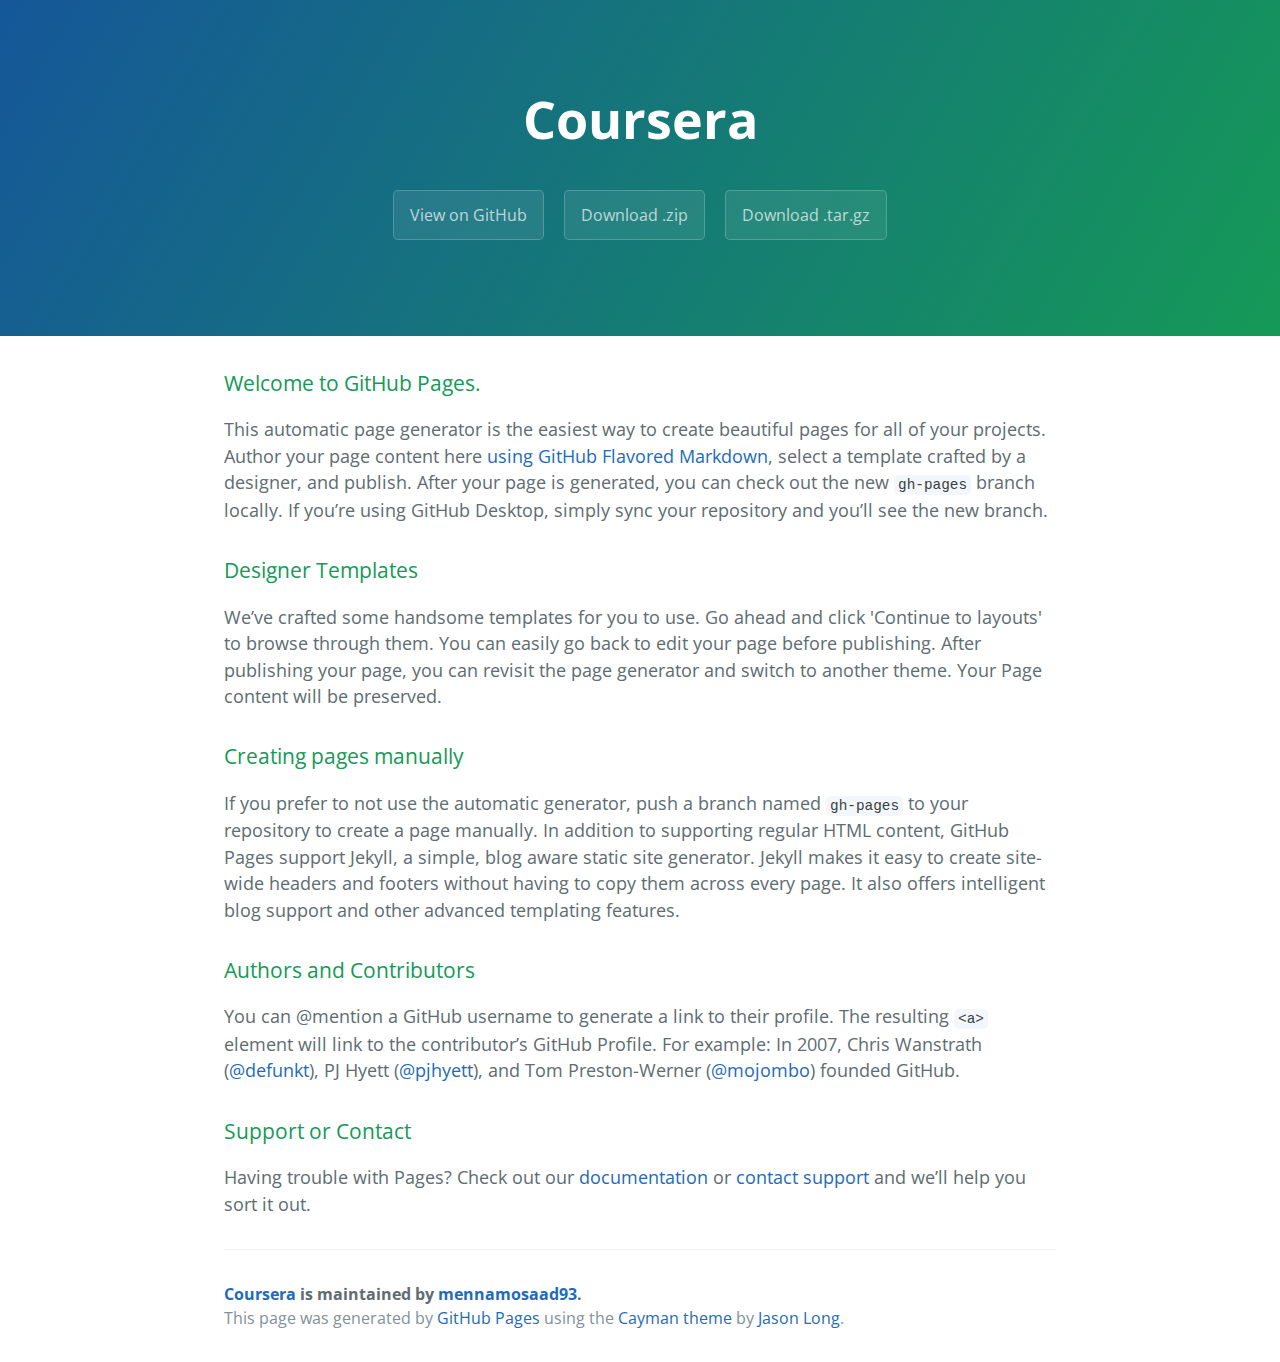
<file: index.html>
<!DOCTYPE html>
<html lang="en-us">
  <head>
    <meta charset="UTF-8">
    <title>Coursera by mennamosaad93</title>
    <meta name="viewport" content="width=device-width, initial-scale=1">
    <link rel="stylesheet" type="text/css" href="stylesheets/normalize.css" media="screen">
    <link href='https://fonts.googleapis.com/css?family=Open+Sans:400,700' rel='stylesheet' type='text/css'>
    <link rel="stylesheet" type="text/css" href="stylesheets/stylesheet.css" media="screen">
    <link rel="stylesheet" type="text/css" href="stylesheets/github-light.css" media="screen">
  </head>
  <body>
    <section class="page-header">
      <h1 class="project-name">Coursera</h1>
      <h2 class="project-tagline"></h2>
      <a href="https://github.com/mennamosaad93/coursera" class="btn">View on GitHub</a>
      <a href="https://github.com/mennamosaad93/coursera/zipball/master" class="btn">Download .zip</a>
      <a href="https://github.com/mennamosaad93/coursera/tarball/master" class="btn">Download .tar.gz</a>
    </section>

    <section class="main-content">
      <h3>
<a id="welcome-to-github-pages" class="anchor" href="#welcome-to-github-pages" aria-hidden="true"><span aria-hidden="true" class="octicon octicon-link"></span></a>Welcome to GitHub Pages.</h3>
<p>This automatic page generator is the easiest way to create beautiful pages for all of your projects. Author your page content here <a href="https://guides.github.com/features/mastering-markdown/">using GitHub Flavored Markdown</a>, select a template crafted by a designer, and publish. After your page is generated, you can check out the new <code>gh-pages</code> branch locally. If you’re using GitHub Desktop, simply sync your repository and you’ll see the new branch.</p>
<h3>
<a id="designer-templates" class="anchor" href="#designer-templates" aria-hidden="true"><span aria-hidden="true" class="octicon octicon-link"></span></a>Designer Templates</h3>
<p>We’ve crafted some handsome templates for you to use. Go ahead and click 'Continue to layouts' to browse through them. You can easily go back to edit your page before publishing. After publishing your page, you can revisit the page generator and switch to another theme. Your Page content will be preserved.</p>
<h3>
<a id="creating-pages-manually" class="anchor" href="#creating-pages-manually" aria-hidden="true"><span aria-hidden="true" class="octicon octicon-link"></span></a>Creating pages manually</h3>
<p>If you prefer to not use the automatic generator, push a branch named <code>gh-pages</code> to your repository to create a page manually. In addition to supporting regular HTML content, GitHub Pages support Jekyll, a simple, blog aware static site generator. Jekyll makes it easy to create site-wide headers and footers without having to copy them across every page. It also offers intelligent blog support and other advanced templating features.</p>
<h3>
<a id="authors-and-contributors" class="anchor" href="#authors-and-contributors" aria-hidden="true"><span aria-hidden="true" class="octicon octicon-link"></span></a>Authors and Contributors</h3>
<p>You can @mention a GitHub username to generate a link to their profile. The resulting <code>&lt;a&gt;</code> element will link to the contributor’s GitHub Profile. For example: In 2007, Chris Wanstrath (<a class="user-mention" data-hovercard-type="user" data-hovercard-url="/users/defunkt/hovercard" data-octo-click="hovercard-link-click" data-octo-dimensions="link_type:self" href="https://github.com/defunkt">@defunkt</a>), PJ Hyett (<a class="user-mention" data-hovercard-type="user" data-hovercard-url="/users/pjhyett/hovercard" data-octo-click="hovercard-link-click" data-octo-dimensions="link_type:self" href="https://github.com/pjhyett">@pjhyett</a>), and Tom Preston-Werner (<a class="user-mention" data-hovercard-type="user" data-hovercard-url="/users/mojombo/hovercard" data-octo-click="hovercard-link-click" data-octo-dimensions="link_type:self" href="https://github.com/mojombo">@mojombo</a>) founded GitHub.</p>
<h3>
<a id="support-or-contact" class="anchor" href="#support-or-contact" aria-hidden="true"><span aria-hidden="true" class="octicon octicon-link"></span></a>Support or Contact</h3>
<p>Having trouble with Pages? Check out our <a href="https://help.github.com/pages">documentation</a> or <a href="https://github.com/contact">contact support</a> and we’ll help you sort it out.</p>

      <footer class="site-footer">
        <span class="site-footer-owner"><a href="https://github.com/mennamosaad93/coursera">Coursera</a> is maintained by <a href="https://github.com/mennamosaad93">mennamosaad93</a>.</span>

        <span class="site-footer-credits">This page was generated by <a href="https://pages.github.com">GitHub Pages</a> using the <a href="https://github.com/jasonlong/cayman-theme">Cayman theme</a> by <a href="https://twitter.com/jasonlong">Jason Long</a>.</span>
      </footer>

    </section>

  
  </body>
</html>
</file>
<file: stylesheets/stylesheet.css>
* {
  box-sizing: border-box; }

body {
  padding: 0;
  margin: 0;
  font-family: "Open Sans", "Helvetica Neue", Helvetica, Arial, sans-serif;
  font-size: 16px;
  line-height: 1.5;
  color: #606c71; }

a {
  color: #1e6bb8;
  text-decoration: none; }
  a:hover {
    text-decoration: underline; }

.btn {
  display: inline-block;
  margin-bottom: 1rem;
  color: rgba(255, 255, 255, 0.7);
  background-color: rgba(255, 255, 255, 0.08);
  border-color: rgba(255, 255, 255, 0.2);
  border-style: solid;
  border-width: 1px;
  border-radius: 0.3rem;
  transition: color 0.2s, background-color 0.2s, border-color 0.2s; }
  .btn + .btn {
    margin-left: 1rem; }

.btn:hover {
  color: rgba(255, 255, 255, 0.8);
  text-decoration: none;
  background-color: rgba(255, 255, 255, 0.2);
  border-color: rgba(255, 255, 255, 0.3); }

@media screen and (min-width: 64em) {
  .btn {
    padding: 0.75rem 1rem; } }

@media screen and (min-width: 42em) and (max-width: 64em) {
  .btn {
    padding: 0.6rem 0.9rem;
    font-size: 0.9rem; } }

@media screen and (max-width: 42em) {
  .btn {
    display: block;
    width: 100%;
    padding: 0.75rem;
    font-size: 0.9rem; }
    .btn + .btn {
      margin-top: 1rem;
      margin-left: 0; } }

.page-header {
  color: #fff;
  text-align: center;
  background-color: #159957;
  background-image: linear-gradient(120deg, #155799, #159957); }

@media screen and (min-width: 64em) {
  .page-header {
    padding: 5rem 6rem; } }

@media screen and (min-width: 42em) and (max-width: 64em) {
  .page-header {
    padding: 3rem 4rem; } }

@media screen and (max-width: 42em) {
  .page-header {
    padding: 2rem 1rem; } }

.project-name {
  margin-top: 0;
  margin-bottom: 0.1rem; }

@media screen and (min-width: 64em) {
  .project-name {
    font-size: 3.25rem; } }

@media screen and (min-width: 42em) and (max-width: 64em) {
  .project-name {
    font-size: 2.25rem; } }

@media screen and (max-width: 42em) {
  .project-name {
    font-size: 1.75rem; } }

.project-tagline {
  margin-bottom: 2rem;
  font-weight: normal;
  opacity: 0.7; }

@media screen and (min-width: 64em) {
  .project-tagline {
    font-size: 1.25rem; } }

@media screen and (min-width: 42em) and (max-width: 64em) {
  .project-tagline {
    font-size: 1.15rem; } }

@media screen and (max-width: 42em) {
  .project-tagline {
    font-size: 1rem; } }

.main-content :first-child {
  margin-top: 0; }
.main-content img {
  max-width: 100%; }
.main-content h1, .main-content h2, .main-content h3, .main-content h4, .main-content h5, .main-content h6 {
  margin-top: 2rem;
  margin-bottom: 1rem;
  font-weight: normal;
  color: #159957; }
.main-content p {
  margin-bottom: 1em; }
.main-content code {
  padding: 2px 4px;
  font-family: Consolas, "Liberation Mono", Menlo, Courier, monospace;
  font-size: 0.9rem;
  color: #383e41;
  background-color: #f3f6fa;
  border-radius: 0.3rem; }
.main-content pre {
  padding: 0.8rem;
  margin-top: 0;
  margin-bottom: 1rem;
  font: 1rem Consolas, "Liberation Mono", Menlo, Courier, monospace;
  color: #567482;
  word-wrap: normal;
  background-color: #f3f6fa;
  border: solid 1px #dce6f0;
  border-radius: 0.3rem; }
  .main-content pre > code {
    padding: 0;
    margin: 0;
    font-size: 0.9rem;
    color: #567482;
    word-break: normal;
    white-space: pre;
    background: transparent;
    border: 0; }
.main-content .highlight {
  margin-bottom: 1rem; }
  .main-content .highlight pre {
    margin-bottom: 0;
    word-break: normal; }
.main-content .highlight pre, .main-content pre {
  padding: 0.8rem;
  overflow: auto;
  font-size: 0.9rem;
  line-height: 1.45;
  border-radius: 0.3rem; }
.main-content pre code, .main-content pre tt {
  display: inline;
  max-width: initial;
  padding: 0;
  margin: 0;
  overflow: initial;
  line-height: inherit;
  word-wrap: normal;
  background-color: transparent;
  border: 0; }
  .main-content pre code:before, .main-content pre code:after, .main-content pre tt:before, .main-content pre tt:after {
    content: normal; }
.main-content ul, .main-content ol {
  margin-top: 0; }
.main-content blockquote {
  padding: 0 1rem;
  margin-left: 0;
  color: #819198;
  border-left: 0.3rem solid #dce6f0; }
  .main-content blockquote > :first-child {
    margin-top: 0; }
  .main-content blockquote > :last-child {
    margin-bottom: 0; }
.main-content table {
  display: block;
  width: 100%;
  overflow: auto;
  word-break: normal;
  word-break: keep-all; }
  .main-content table th {
    font-weight: bold; }
  .main-content table th, .main-content table td {
    padding: 0.5rem 1rem;
    border: 1px solid #e9ebec; }
.main-content dl {
  padding: 0; }
  .main-content dl dt {
    padding: 0;
    margin-top: 1rem;
    font-size: 1rem;
    font-weight: bold; }
  .main-content dl dd {
    padding: 0;
    margin-bottom: 1rem; }
.main-content hr {
  height: 2px;
  padding: 0;
  margin: 1rem 0;
  background-color: #eff0f1;
  border: 0; }

@media screen and (min-width: 64em) {
  .main-content {
    max-width: 64rem;
    padding: 2rem 6rem;
    margin: 0 auto;
    font-size: 1.1rem; } }

@media screen and (min-width: 42em) and (max-width: 64em) {
  .main-content {
    padding: 2rem 4rem;
    font-size: 1.1rem; } }

@media screen and (max-width: 42em) {
  .main-content {
    padding: 2rem 1rem;
    font-size: 1rem; } }

.site-footer {
  padding-top: 2rem;
  margin-top: 2rem;
  border-top: solid 1px #eff0f1; }

.site-footer-owner {
  display: block;
  font-weight: bold; }

.site-footer-credits {
  color: #819198; }

@media screen and (min-width: 64em) {
  .site-footer {
    font-size: 1rem; } }

@media screen and (min-width: 42em) and (max-width: 64em) {
  .site-footer {
    font-size: 1rem; } }

@media screen and (max-width: 42em) {
  .site-footer {
    font-size: 0.9rem; } }
</file>
<file: stylesheets/github-light.css>
/*!
 * GitHub Light v0.4.1
 * Copyright (c) 2012 - 2017 GitHub, Inc.
 * Licensed under MIT (https://github.com/primer/github-syntax-theme-generator/blob/master/LICENSE)
 */

.pl-c /* comment, punctuation.definition.comment, string.comment */ {
  color: #6a737d;
}

.pl-c1 /* constant, entity.name.constant, variable.other.constant, variable.language, support, meta.property-name, support.constant, support.variable, meta.module-reference, markup.raw, meta.diff.header, meta.output */,
.pl-s .pl-v /* string variable */ {
  color: #005cc5;
}

.pl-e /* entity */,
.pl-en /* entity.name */ {
  color: #6f42c1;
}

.pl-smi /* variable.parameter.function, storage.modifier.package, storage.modifier.import, storage.type.java, variable.other */,
.pl-s .pl-s1 /* string source */ {
  color: #24292e;
}

.pl-ent /* entity.name.tag, markup.quote */ {
  color: #22863a;
}

.pl-k /* keyword, storage, storage.type */ {
  color: #d73a49;
}

.pl-s /* string */,
.pl-pds /* punctuation.definition.string, source.regexp, string.regexp.character-class */,
.pl-s .pl-pse .pl-s1 /* string punctuation.section.embedded source */,
.pl-sr /* string.regexp */,
.pl-sr .pl-cce /* string.regexp constant.character.escape */,
.pl-sr .pl-sre /* string.regexp source.ruby.embedded */,
.pl-sr .pl-sra /* string.regexp string.regexp.arbitrary-repitition */ {
  color: #032f62;
}

.pl-v /* variable */,
.pl-smw /* sublimelinter.mark.warning */ {
  color: #e36209;
}

.pl-bu /* invalid.broken, invalid.deprecated, invalid.unimplemented, message.error, brackethighlighter.unmatched, sublimelinter.mark.error */ {
  color: #b31d28;
}

.pl-ii /* invalid.illegal */ {
  color: #fafbfc;
  background-color: #b31d28;
}

.pl-c2 /* carriage-return */ {
  color: #fafbfc;
  background-color: #d73a49;
}

.pl-c2::before /* carriage-return */ {
  content: "^M";
}

.pl-sr .pl-cce /* string.regexp constant.character.escape */ {
  font-weight: bold;
  color: #22863a;
}

.pl-ml /* markup.list */ {
  color: #735c0f;
}

.pl-mh /* markup.heading */,
.pl-mh .pl-en /* markup.heading entity.name */,
.pl-ms /* meta.separator */ {
  font-weight: bold;
  color: #005cc5;
}

.pl-mi /* markup.italic */ {
  font-style: italic;
  color: #24292e;
}

.pl-mb /* markup.bold */ {
  font-weight: bold;
  color: #24292e;
}

.pl-md /* markup.deleted, meta.diff.header.from-file, punctuation.definition.deleted */ {
  color: #b31d28;
  background-color: #ffeef0;
}

.pl-mi1 /* markup.inserted, meta.diff.header.to-file, punctuation.definition.inserted */ {
  color: #22863a;
  background-color: #f0fff4;
}

.pl-mc /* markup.changed, punctuation.definition.changed */ {
  color: #e36209;
  background-color: #ffebda;
}

.pl-mi2 /* markup.ignored, markup.untracked */ {
  color: #f6f8fa;
  background-color: #005cc5;
}

.pl-mdr /* meta.diff.range */ {
  font-weight: bold;
  color: #6f42c1;
}

.pl-ba /* brackethighlighter.tag, brackethighlighter.curly, brackethighlighter.round, brackethighlighter.square, brackethighlighter.angle, brackethighlighter.quote */ {
  color: #586069;
}

.pl-sg /* sublimelinter.gutter-mark */ {
  color: #959da5;
}

.pl-corl /* constant.other.reference.link, string.other.link */ {
  text-decoration: underline;
  color: #032f62;
}
</file>
